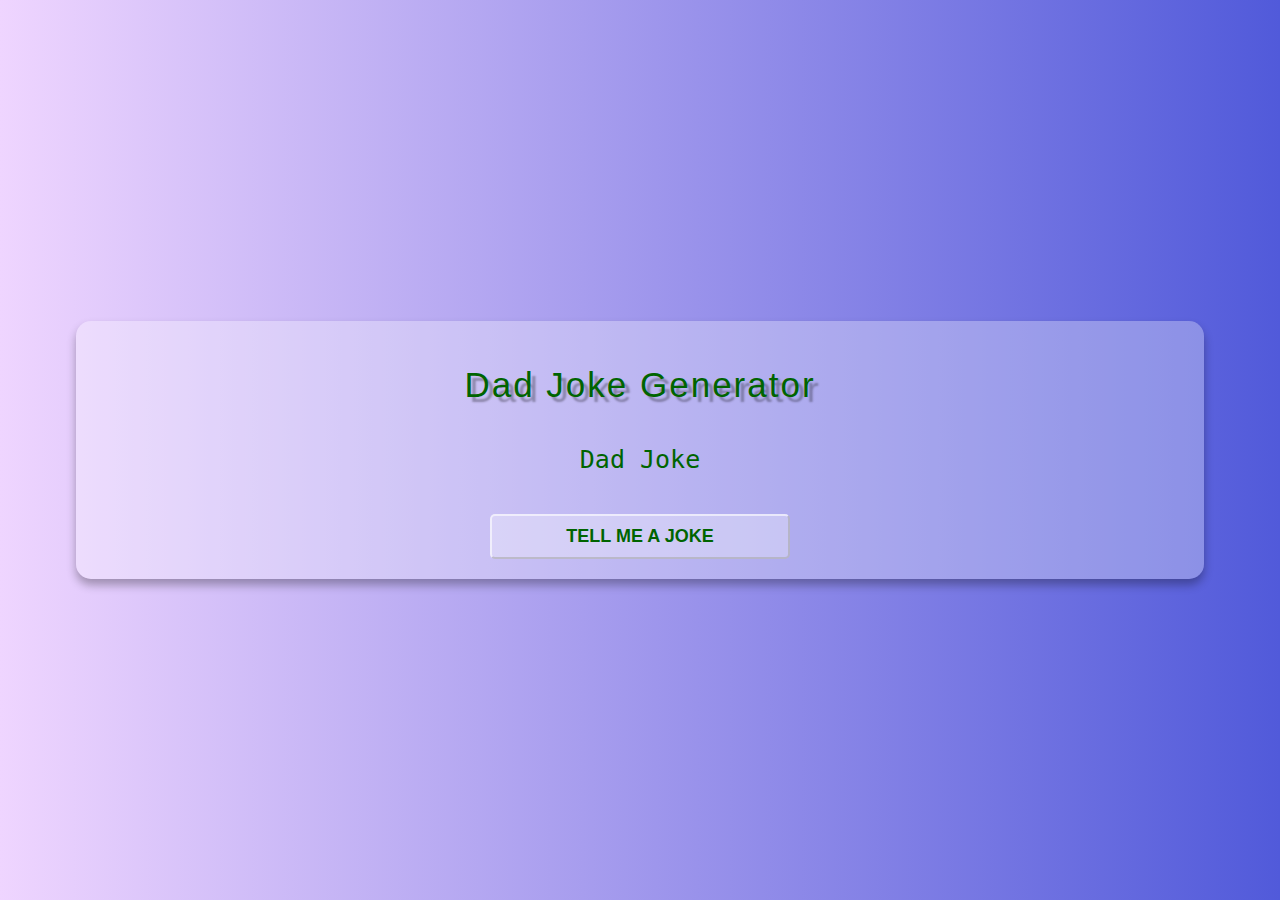
<file: dad-joke-generator/index.html>
<!DOCTYPE html>
<html lang="en">
<head>
    <meta charset="UTF-8">
    <meta http-equiv="X-UA-Compatible" content="IE=edge">
    <meta name="viewport" content="width=device-width, initial-scale=1.0">
    <title>Dad Jokes Generator</title>
    <link rel="stylesheet" href="style.css">
    
</head>
<body>
    <div class="container">
        <h1 class="heading">
            Dad Joke Generator
        </h1>
        <p class="joke" id="joke">Dad Joke</p>
        <button class="btn" id="btn">Tell Me a Joke</button>
    </div>
    <script src="index.js"></script>
</body>
</html>
</file>
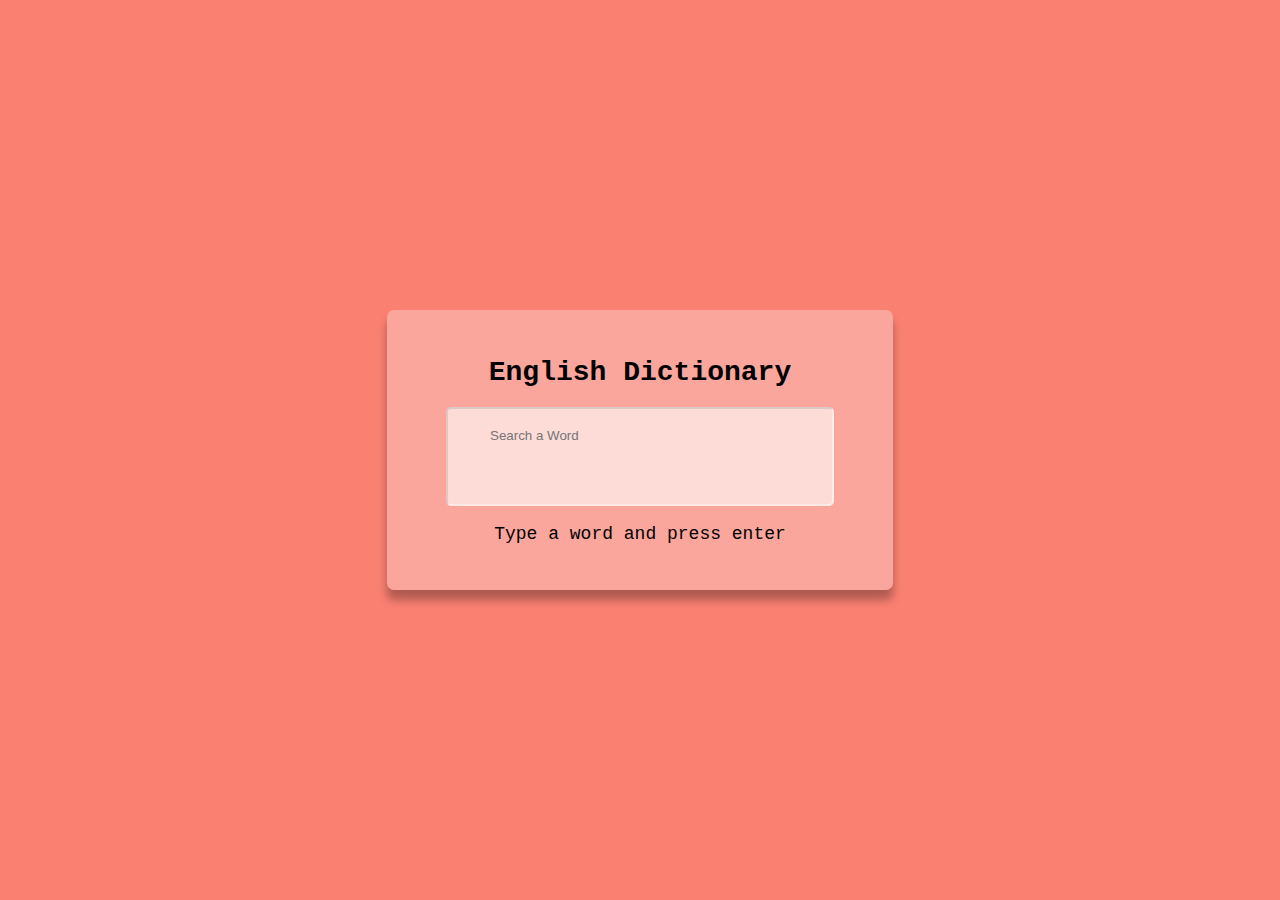
<file: endlishdictionary/index.html>
<!DOCTYPE html>
<html lang="en">

<head>
    <meta charset="UTF-8">
    <meta http-equiv="X-UA-Compatible" content="IE=edge">
    <meta name="viewport" content="width=device-width, initial-scale=1.0">
    <title>English Dictionary</title>
    <link rel="stylesheet" href="style.css">
</head>

<body>
    <div class="container">
        <h1 class="heading">English Dictionary</h1>
        <input placeholder="Search a Word" type="text" class="input" id="input">
        <p class="info-text" id="info-text">Type a word and press enter</p>
        <div class="meaning-container" id="meaning-container">
            <p>Word Title: <span class="title" id="title">___</span></p>
            <p>Meaning: <span class="meaning" id="meaning">___</span></p>
            <audio src="" controls id="audio"></audio>
        </div>
    </div>
    <script src="index.js"></script>
</body>

</html>
</file>
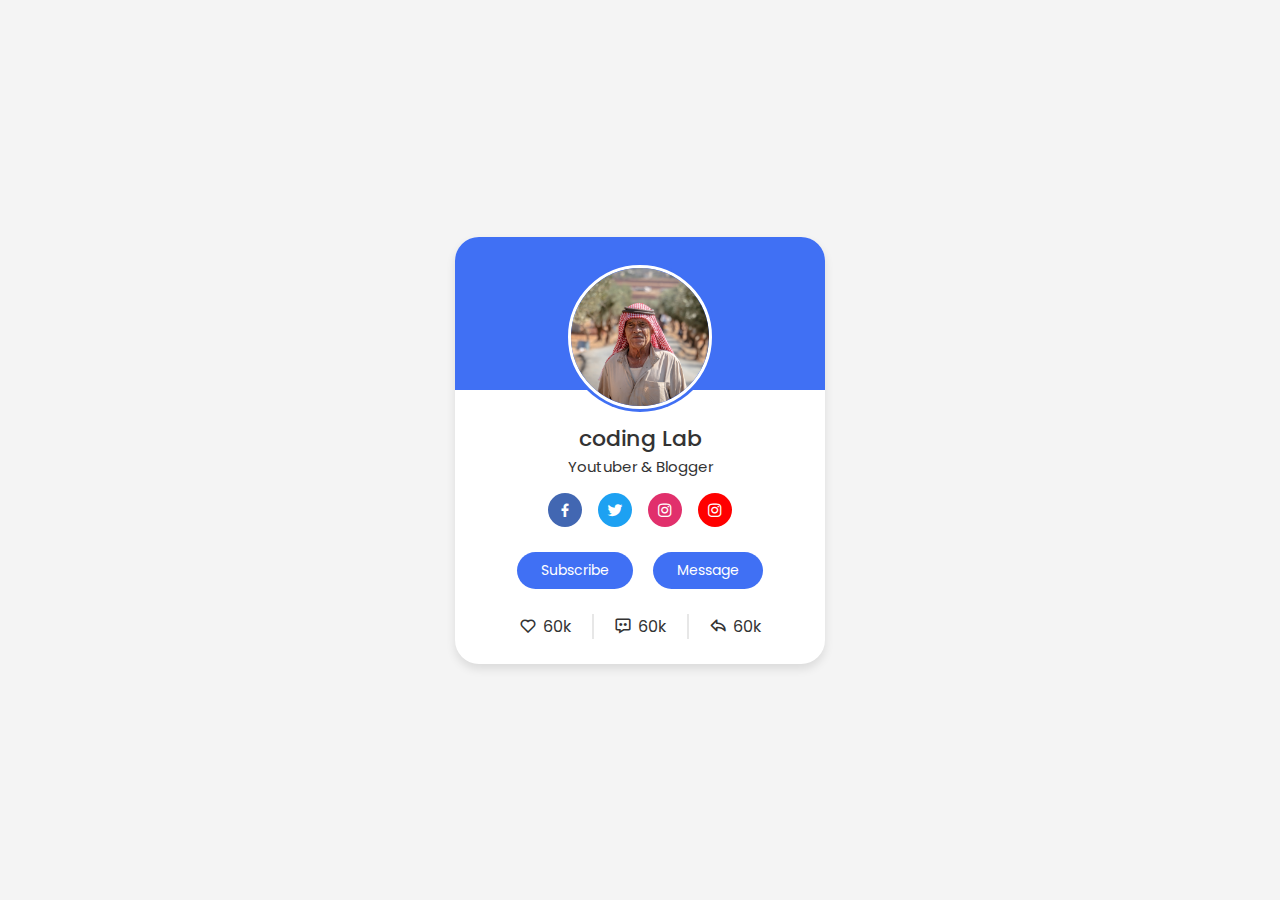
<file: ProfileCardUiDesign/Index.html>
<!DOCTYPE html>
<html lang="en">
<head>
    <meta charset="UTF-8">
    <meta name="viewport" content="width=device-width, initial-scale=1.0">
    <title>Profile Card UI Design</title>
    <link rel="stylesheet" href="style.css">
    <link href='https://unpkg.com/boxicons@2.1.4/css/boxicons.min.css' rel='stylesheet'>
</head>
<body>
    <div class="profile-card">
        <div class="image">
            <img src="profile.jpg" alt="" class="profile-img">
        </div>
        <div class="text-data">
            <span class="name">coding Lab</span>
            <span class="job">Youtuber & Blogger</span>

        </div>
        <div class="media-buttons">
            <a href="" style ="background: #4267b2;" class="link">
                <i class="bx bxl-facebook"></i>
            </a>
            <a href="" style ="background: #1da1f2;" class="link">
                <i class='bx bxl-twitter'></i>
            </a>
            <a href="" style ="background: #e1306c;" class="link">
                <i class='bx bxl-instagram' ></i>
            </a>
            <a href="" style ="background: #ff0000;" class="link">
                <i class='bx bxl-instagram' ></i> 
            </a>
        </div>
        <div class="buttons">
            <button class="button">Subscribe</button>
            <button class="button">Message</button>
        </div>
        <div class="analytics">
            <div class="data">
                <i class='bx bx-heart'></i>
                <span class="number">60k</span>

            </div>
            <div class="data">
                <i class='bx bx-message-dots' ></i>
                <span class="number">60k</span>

            </div>
            <div class="data">
                <i class='bx bx-share' ></i>
                <span class="number">60k</span>

            </div>
            
        </div>
    </div>
    
</body>
</html>
</file>
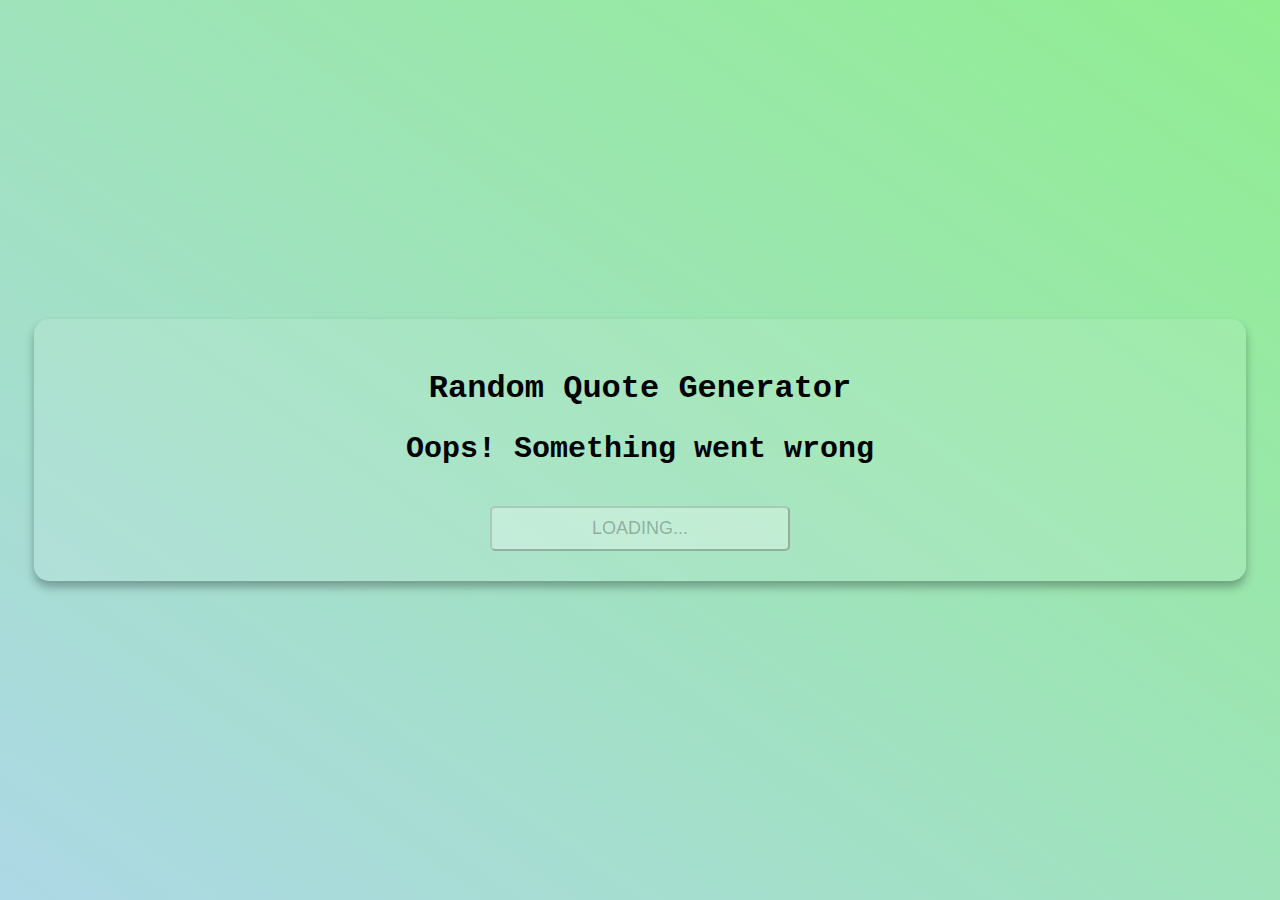
<file: random-quote-generator/index.html>
<!DOCTYPE html>
<html lang="en">
<head>
    <meta charset="UTF-8">
    <meta http-equiv="X-UA-Compatible" content="IE=edge">
    <meta name="viewport" content="width=device-width, initial-scale=1.0">
    <title>Random Quote Generator</title>
    <link rel="stylesheet" href="https://cdnjs.cloudflare.com/ajax/libs/font-awesome/6.4.0/css/all.min.css" integrity="sha512-iecdLmaskl7CVkqkXNQ/ZH/XLlvWZOJyj7Yy7tcenmpD1ypASozpmT/E0iPtmFIB46ZmdtAc9eNBvH0H/ZpiBw==" crossorigin="anonymous" referrerpolicy="no-referrer" />
    <link rel="stylesheet" href="style.css">
</head>
<body>
    <div class="container">
        <h1 class="title">Random Quote Generator</h1>
        <h2 class="quote">
            <i class="fa-solid fa-quote-left"></i>
            <span id="quote">
                Quote

            </span>
           
            <i class="fa-solid fa-quote-right"></i>
        </h2>
        <p class="author" id="author">~ Author</p>
        <button class="btn" id="btn">Get a Quote</button>
    </div>
    <script src="index.js"></script>
</body>
</html>
</file>
<file: dad-joke-generator/style.css>
body{
    margin: 0;
    background: linear-gradient(90deg, #efd5ff 0%, #515ada 100%);
    min-height:100vh;
    display: flex;
    justify-content: center;
    align-items: center;
    font-family: monospace;
}
.container{
    background-color: rgba(255,255,255,0.3);
    padding: 20px;
    box-shadow:0 6px 10px rgba(0,0,0,0.3) ;
    border-radius: 15px;
    width: 85%;
    text-align: center;
    color: darkgreen;
}
.heading{
    font-size: 35px;
    font-weight: 200;
    font-family:Impact, Haettenschweiler, 'Arial Narrow Bold', sans-serif;
    text-shadow: 5px 5px 2px rgba(0,0,0,0.3);
    letter-spacing: 2px;
}
.joke{
    font-size: 25px;
    font-weight: 500;
    margin: 40px;
}
.btn{
    font-size:18px;
    font-weight: 700;
    border-radius: 5px;
    cursor: pointer;
    padding: 10px;
    background-color: rgba(255,255,255,0.3);
    border-color: rgba(255, 255, 255, 0.6);
    text-transform: uppercase;
    width: 300px;
    color: darkgreen;
}
.btn:hover{
    background-color: rgba(255, 255, 255, 0.5);
    box-shadow: 0 4px 4px rgba(0,0,0,0.3);
    transition: all 300ms ease;
}
</file>
<file: endlishdictionary/style.css>
body {
     margin: 0;
     display: flex;
     min-height: 100vh;
     justify-content: center;
     align-items: center;
     background-color: salmon;
     font-family: 'Courier New', Courier, monospace;
 }

 .container {
     background-color: rgba(255, 255, 255, 0.3);
     padding: 28px;
     border-radius: 7px;
     box-shadow: 0 10px 10px rgba(0, 0, 0, 0.3);
     width: 90%;
     margin: 10px;
     max-width: 450px;
     text-align: center;
     font-size: 18px;
     font-weight: 500;

 }

 .heading {
     font-size: 28px;

 }

 .input {
     height: 53px;
     width: 300px;
     background-color: rgba(255, 255, 255, 0.6);
     border-color: rgba(255, 255, 255, 0.4);
     padding: 0 42px 42px;
     border-radius: 5px;
 }

 .meaning-container {
     display: none;
 }
</file>
<file: ProfileCardUiDesign/style.css>
@import url('https://fonts.googleapis.com/css2?family=Poppins:wght@300;400;500;600&display=swap');
*{
    font-family: 'Poppins', sans-serif;
    margin: 0;
    padding: 0;
    box-sizing: border-box;
}
body{
    height: 100vh;
    display: flex;
    align-items: center;
    justify-content: center;
    background-color: #f4f4f4;
}
.profile-card{
    display: flex;
    flex-direction: column;
    align-items: center;

    max-width:370px ;
    width: 100%;
    background: #fff;
    border-radius:24px ;
    padding: 25px;
    box-shadow: 0 5px 10px rgba(0,0,0,0.1);
    position: relative;

}
.profile-card::before{
    content: '';
    position: absolute;
    top:0;
    left: 0;
    height: 36%;
    width: 100%;
    border-radius: 24px 24px 0 0;
    background-color: #4070f4;

}
.image{
    position: relative;
    height: 150px;
    width: 150px;
    border-radius: 50%;
    background-color: #4070f4;
    padding: 3px;
    margin-bottom: 10px;
}
.image .profile-img{
    height: 100%;
    width: 100%;
    object-fit: cover;
    border-radius: 50%;
    border: 3px solid #fff;
}
.profile-card .text-data{
    display: flex;
    flex-direction: column;
    align-items: center;
    color:#333;

}
.text-data .name{
    font-size: 22px;
    font-weight: 500;

}
.text-data .job{
    font-size: 15px;
    font-weight: 400;

}
.profile-card .media-buttons{
    display: flex;
    align-items: center;
    margin-top: 15px;
}
.media-buttons .link{
    display: flex;
    align-items: center;
    justify-content: center;
    color: #fff;
    font-size: 18px;
    height: 34px;
    width: 34px;
    margin: 0 8px;
    border-radius: 50%;
    background-color: #4070f4;
    text-decoration: none;

}
.profile-card .buttons{
    display: flex;
    align-items: center;
    margin-top: 25px;

}
.buttons .button{
    color:#fff ;
    font-size: 14px;
    font-weight:400 ;
    border: none;
    border-radius: 24px;
    margin: 0 10px;
    background-color: #4070f4;
    padding:8px 24px ;
    cursor: pointer;
    transition: all 0.3s ease;
}
.buttons .button:hover{
    background-color: #0e4bf1;
}
.profile-card .analytics{
    display: flex;
    align-items: center;
    margin-top: 25px;

}
.analytics .data{
    display: flex;
    align-items: center;
    color: #333;
    padding: 0 20px;
    border-right: 2px solid #e7e7e7;
}
.data i{
    font-size: 18px;
    margin-right: 6px;

}
.data:last-child{
    border-right: none;

}
</file>
<file: random-quote-generator/style.css>
body{
    margin: 0;
    display: flex;
    justify-content: center;
    min-height: 100vh;
    align-items: center;
    font-family: 'Courier New', Courier, monospace;
    background: linear-gradient(to left bottom,lightgreen,lightblue);
}
.container{
    background-color: rgba(255,255,255,0.10);
    box-shadow: 0 6px 10px rgba(0,0,0,0.3);
    padding: 30px;
    border-radius: 15px;
    width: 90%;
    margin: 10px;
    text-align: center;
}
.heading{
    font-size: 35px;
    font-weight: 700;

}
.quote{
    font-size: 30px;
    font-weight: 600;

}
.author{
    font-size: 25px;
    margin: 10px;
    font-style: italic;
}
.btn{
    font-size: 18px;
    border-radius: 5px;
    cursor: pointer;
    padding: 10px;
    margin-top: 15px;
    background-color: rgba(255,255,255,0.3);
    border-color: (255,255,255,0.3);
    text-transform: uppercase;
    width: 300px;
}
.btn:hover{
    background-color: rgba(255,255,255,0.6);
    box-shadow: 0 4px 4px rgba(0,0,0,0.3);
    transition: all 300ms ease-in-out;
    color: green;
}
</file>
